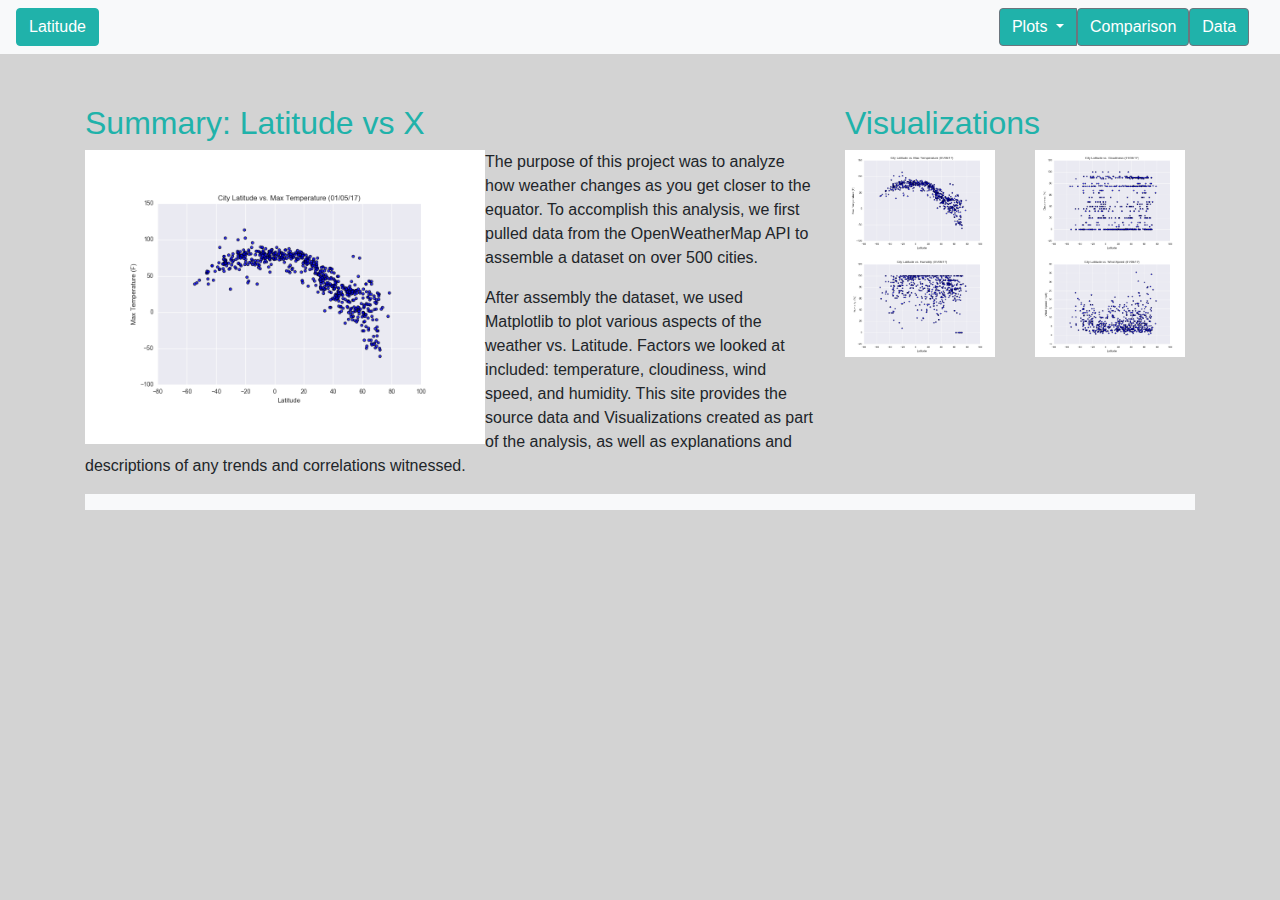
<file: index.html>
<!DOCTYPE html>
<html lang="en">
<head>
  <meta charset="UTF-8">
  <title>Summary of Weather HP</title>
  <link rel="stylesheet" href="https://stackpath.bootstrapcdn.com/bootstrap/4.3.1/css/bootstrap.min.css" integrity="sha384-ggOyR0iXCbMQv3Xipma34MD+dH/1fQ784/j6cY/iJTQUOhcWr7x9JvoRxT2MZw1T" crossorigin="anonymous"> 
  <link rel="stylesheet" href="weather.css">
</head>
<body class="b">

        <nav class="navbar navbar-expand-lg navbar-light bg-light">  
                <a class="btn btn-primary" href="index.html" role="button" id="two">Latitude</a>
                <div class="btn-group" role="group" aria-label="Button group with nested dropdown" id="moved">
                    <div class="btn-group" role="group">
                        <button id="btnGroupDrop1" type="button" class="btn btn-secondary dropdown-toggle" data-toggle="dropdown" aria-haspopup="true" aria-expanded="false">Plots
                          
                        </button>
                        <div class="dropdown-menu" aria-labelledby="btnGroupDrop1">
                          <a class="dropdown-item" href="Max%20Temp.html">Max Temperature</a>
                          <a class="dropdown-item" href="Humidity.html">Humidity</a>
                          <a class="dropdown-item" href="Cloudiness.html">Cloudiness</a>
                          <a class="dropdown-item" href="Wind%20Speed.html">Wind Speed</a>
                        </div>
                      </div>
                    
                        
                        <a href="Comparison.html"><button type="button" class="btn btn-secondary" id="three">Comparison</button></a>
                        <a href="Data.html"><button type="button" class="btn btn-secondary" id="four">Data</button></a>
                        
                </div>
        
        </nav>
    
<!-- MAIN CONTENT -->
<div class="container" style="margin-top: 50px">
  <!-- PUT IN OUR TWO BLOCKS HERE -->
  <div class="row">
      
    <div class="col-md-8">
      <h2 class="subtitle">Summary: Latitude vs X</h2>
      <img src="Resources/assets/images/Fig1.png" class="content-image" style="float: left" id="firstimage">
      <p>
        The purpose of this project was to analyze how weather changes as you get closer to the equator. To accomplish
        this analysis, we first pulled data from the OpenWeatherMap API to assemble a dataset on over 500 cities.</p>
      
      <p>
        After assembly the dataset, we used Matplotlib to plot various aspects of the weather vs. Latitude. Factors we
        looked at included: temperature, cloudiness, wind speed, and humidity. This site provides the source data and
        Visualizations created as part of the analysis, as well as explanations and descriptions of any trends and
        correlations witnessed.
      </p>
      
    </div>
    <div class="col-md-4">
      <h2 class="subtitle">Visualizations</h2>
      <div class="row">
        <div class="col">
            <img src="Resources/assets/images/Fig1.png" class="content-image-small">
            <img src="Resources/assets/images/Fig2.png" class="content-image-small">
        </div>
        <div class="col">
            <img src="Resources/assets/images/Fig3.png" class="content-image-small">
            <img src="Resources/assets/images/Fig4.png" class="content-image-small">
        </div>
      </div>
    </div>
  </div>
  <span class="d-block p-2 bg-light text-white" id="dblock2"></span>
</div>







        

   




























































<script src="https://code.jquery.com/jquery-3.3.1.slim.min.js" integrity="sha384-q8i/X+965DzO0rT7abK41JStQIAqVgRVzpbzo5smXKp4YfRvH+8abtTE1Pi6jizo" crossorigin="anonymous"></script>
<script src="https://cdnjs.cloudflare.com/ajax/libs/popper.js/1.14.7/umd/popper.min.js" integrity="sha384-UO2eT0CpHqdSJQ6hJty5KVphtPhzWj9WO1clHTMGa3JDZwrnQq4sF86dIHNDz0W1" crossorigin="anonymous"></script>
<script src="https://stackpath.bootstrapcdn.com/bootstrap/4.3.1/js/bootstrap.min.js" integrity="sha384-JjSmVgyd0p3pXB1rRibZUAYoIIy6OrQ6VrjIEaFf/nJGzIxFDsf4x0xIM+B07jRM" crossorigin="anonymous"></script>



</body>
</html>
</file>
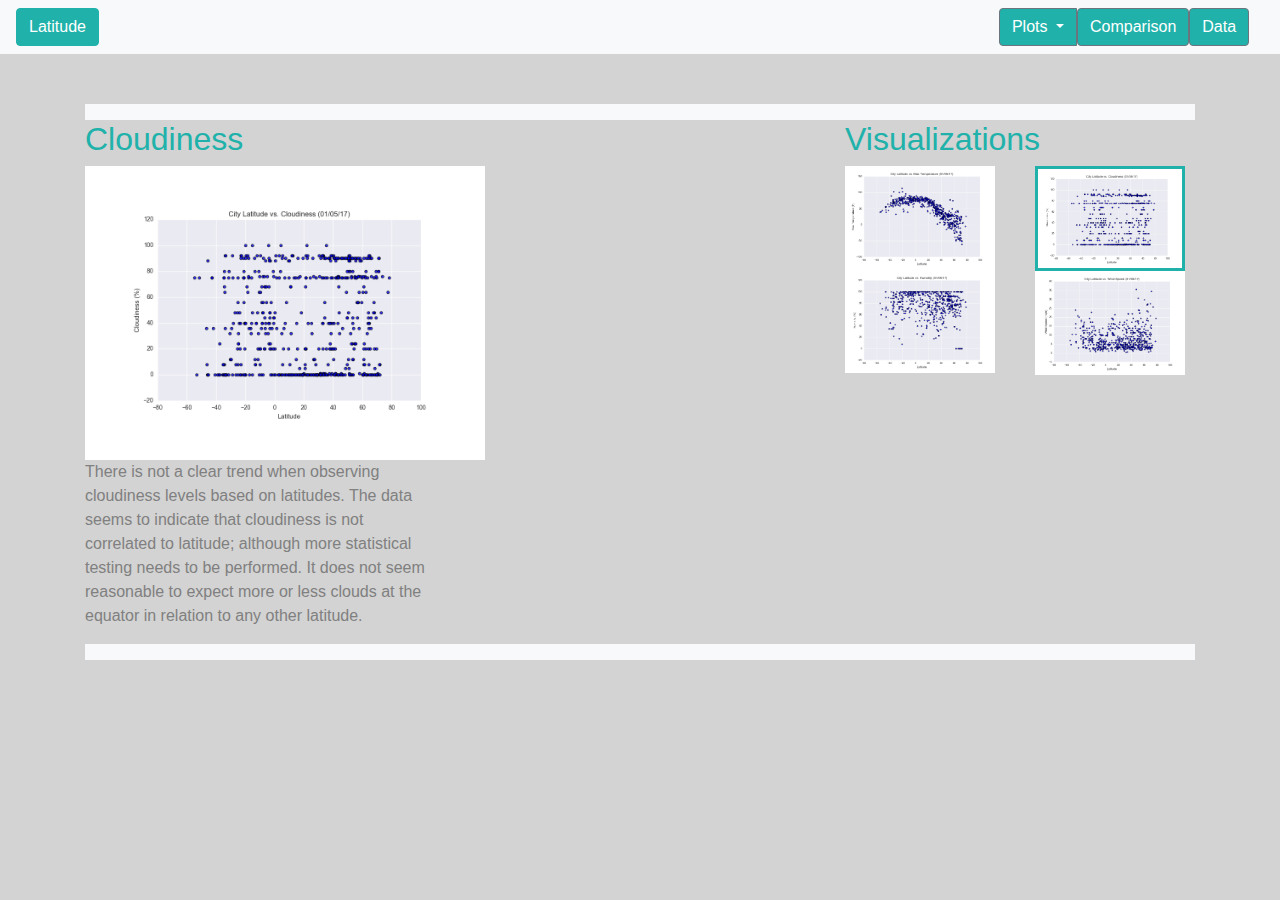
<file: Cloudiness.html>
<!DOCTYPE html>
<html lang="en">
<head>
  <meta charset="UTF-8">
  <title>Cloudiness</title>
  <link rel="stylesheet" href="https://stackpath.bootstrapcdn.com/bootstrap/4.3.1/css/bootstrap.min.css" integrity="sha384-ggOyR0iXCbMQv3Xipma34MD+dH/1fQ784/j6cY/iJTQUOhcWr7x9JvoRxT2MZw1T" crossorigin="anonymous"> 
  <link rel="stylesheet" href="weather.css">
</head>
<body class="b">

        <nav class="navbar navbar-expand-lg navbar-light bg-light">  
                <a class="btn btn-primary" href="index.html" role="button" id="two">Latitude</a>
                <div class="btn-group" role="group" aria-label="Button group with nested dropdown" id="moved">
                    <div class="btn-group" role="group">
                        <button id="btnGroupDrop1" type="button" class="btn btn-secondary dropdown-toggle" data-toggle="dropdown" aria-haspopup="true" aria-expanded="false">Plots
                          
                        </button>
                        <div class="dropdown-menu" aria-labelledby="btnGroupDrop1">
                          <a class="dropdown-item" href="Max%20Temp.html">Max Temperature</a>
                          <a class="dropdown-item" href="Humidity.html">Humidity</a>
                          <a class="dropdown-item" href="Cloudiness.html">Cloudiness</a>
                          <a class="dropdown-item" href="Wind%20Speed.html">Wind Speed</a>
                        </div>
                      </div>
                    
                        
                        <a href="Comparison.html"><button type="button" class="btn btn-secondary" id="three">Comparison</button></a>
                        <a href="Data.html"><button type="button" class="btn btn-secondary" id="four">Data</button></a>
                        
                </div>
        
        </nav>

        <div class="container" style="margin-top: 50px">
                <span class="d-block p-2 bg-light text-white" id="dblock"></span>
            
                <!-- PUT IN OUR TWO BLOCKS HERE -->
                <div class="row" >
                  <div class="col-md-8" >
                    <h2 class="subtitle">Cloudiness</h2>
                    <img src="Resources/assets/images/Fig3.png" class="content-image" id="firstimage">
                    
                    
                   
                   </div>

                   <div class="col-md-4">
                        <h2 class="subtitle">Visualizations</h2>
                        <div class="row">
                          <div class="col">
                        <img src="Resources/assets/images/Fig1.png" class="content-image-small">
                              <img src="Resources/assets/images/Fig2.png" class="content-image-small">
                          </div>
                          <div class="col">
                              <img src="Resources/assets/images/Fig3.png" class="content-image-small" id="fig1">
                              <img src="Resources/assets/images/Fig4.png" class="content-image-small">
                          </div>
                        </div>
                      </div>

                  





                </div>

                <div class="row">
                        <div class="col-md-4">
                                <p id="six">
                                        There is not a clear trend when observing cloudiness levels based on latitudes.  The data seems to indicate that cloudiness is not correlated to
                                    latitude; although more statistical testing needs to be performed.  It does not seem reasonable to expect more or less clouds at the equator in relation to
                                any other latitude.</p>


                        </div>


                </div>

                <span class="d-block p-2 bg-light text-white" id="dblock2"></span>

        </div>





















































































<script src="https://code.jquery.com/jquery-3.3.1.slim.min.js" integrity="sha384-q8i/X+965DzO0rT7abK41JStQIAqVgRVzpbzo5smXKp4YfRvH+8abtTE1Pi6jizo" crossorigin="anonymous"></script>
<script src="https://cdnjs.cloudflare.com/ajax/libs/popper.js/1.14.7/umd/popper.min.js" integrity="sha384-UO2eT0CpHqdSJQ6hJty5KVphtPhzWj9WO1clHTMGa3JDZwrnQq4sF86dIHNDz0W1" crossorigin="anonymous"></script>
<script src="https://stackpath.bootstrapcdn.com/bootstrap/4.3.1/js/bootstrap.min.js" integrity="sha384-JjSmVgyd0p3pXB1rRibZUAYoIIy6OrQ6VrjIEaFf/nJGzIxFDsf4x0xIM+B07jRM" crossorigin="anonymous"></script>
        
        
        
</body>
</html>
</file>
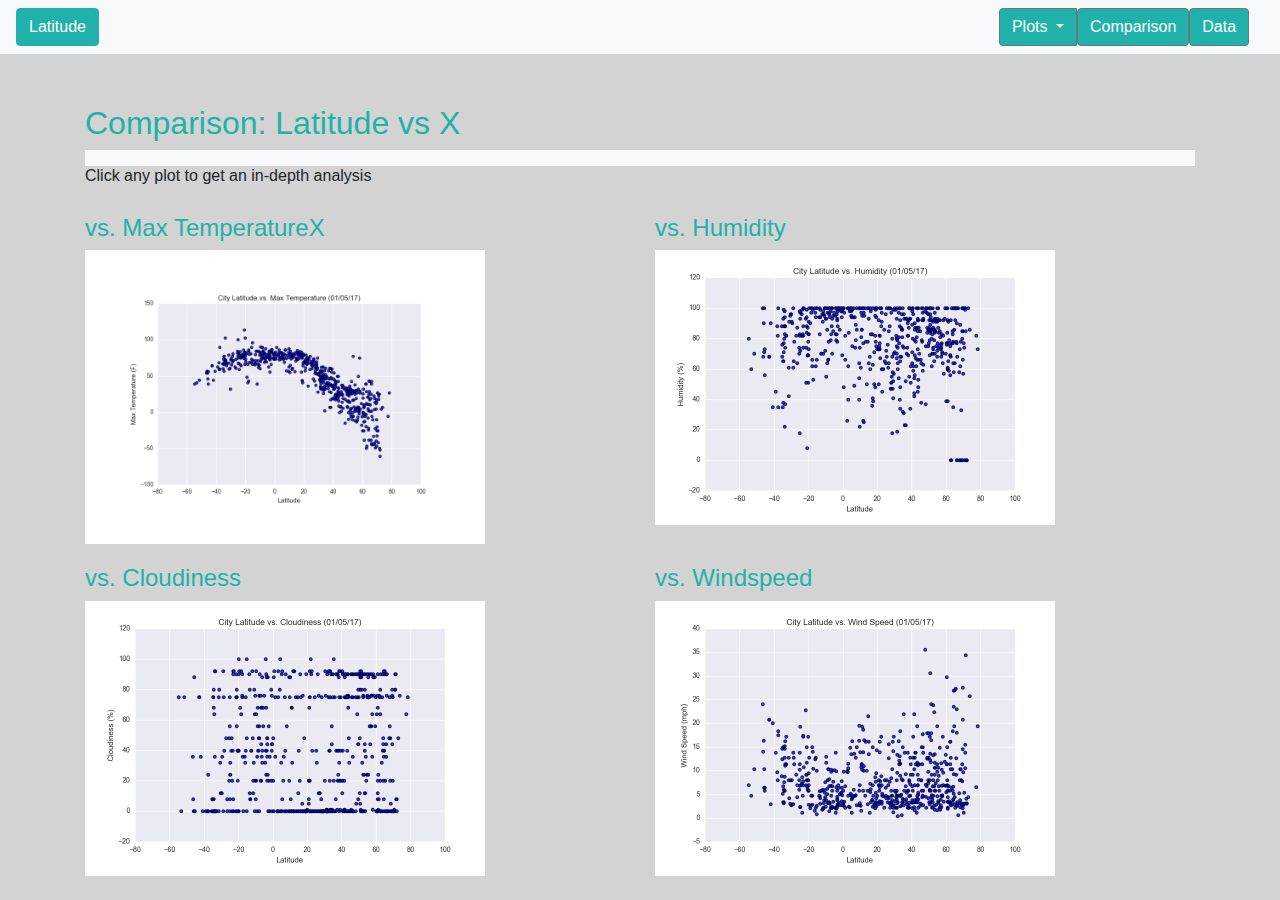
<file: Comparison.html>
<!DOCTYPE html>
<html lang="en">
<head>
  <meta charset="UTF-8">
  <title>Comparison</title>
  <link rel="stylesheet" href="https://stackpath.bootstrapcdn.com/bootstrap/4.3.1/css/bootstrap.min.css" integrity="sha384-ggOyR0iXCbMQv3Xipma34MD+dH/1fQ784/j6cY/iJTQUOhcWr7x9JvoRxT2MZw1T" crossorigin="anonymous"> 
  <link rel="stylesheet" href="weather.css">
</head>
<body class="b">

        <nav class="navbar navbar-expand-lg navbar-light bg-light">  
                <a class="btn btn-primary" href="index.html" role="button" id="two">Latitude</a>
                <div class="btn-group" role="group" aria-label="Button group with nested dropdown" id="moved">
                    <div class="btn-group" role="group">
                        <button id="btnGroupDrop1" type="button" class="btn btn-secondary dropdown-toggle" data-toggle="dropdown" aria-haspopup="true" aria-expanded="false">Plots
                          
                        </button>
                        <div class="dropdown-menu" aria-labelledby="btnGroupDrop1">
                          <a class="dropdown-item" href="Max%20Temp.html">Max Temperature</a>
                          <a class="dropdown-item" href="Humidity.html">Humidity</a>
                          <a class="dropdown-item" href="Cloudiness.html">Cloudiness</a>
                          <a class="dropdown-item" href="Wind%20Speed.html">Wind Speed</a>
                        </div>
                      </div>
                    
                        
                        <a href="Comparison.html"><button type="button" class="btn btn-secondary" id="three">Comparison</button></a>
                        <a href="Data.html"><button type="button" class="btn btn-secondary" id="four">Data</button></a>
                        
                </div>
        
        </nav>

    <!-- MAIN CONTENT -->
<div class="container" style="margin-top: 50px">
        <!-- PUT IN OUR TWO BLOCKS HERE -->
        <h2 class="subtitle">Comparison: Latitude vs X</h2>
        <span class="d-block p-2 bg-light text-white" id="dblock"></span>
        <h6>Click any plot to get an in-depth analysis</h6>
        <div class="row">
          <div class="col-md-6" style="margin-top: 20px">
            <h4 class="subtitle" text-center>vs. Max TemperatureX</h4>
            <a href="Max%20Temp.html"><img src="Resources/assets/images/Fig1.png" class="content-image" style="float: left" id="firstimage"></a></div>

         <div class="col-md-6" style="margin-top: 20px">
                    <h4 class="subtitle" text-center>vs. Humidity</h4>
                    <a href="Humidity.html"><img src="Resources/assets/images/Fig2.png" class="content-image" style="float: left" id="secondimage"></a></div>
        

         


        




        </div>

        <div class="row">
                <div class="col-md-6" style="margin-top: 20px">
                  <h4 class="subtitle" text-center>vs. Cloudiness</h4>
                  <a href="Cloudiness.html"><img src="Resources/assets/images/Fig3.png" class="content-image" style="float: left" id="thirdimage"></a></div>
      
               <div class="col-md-6" style="margin-top: 20px">
                          <h4 class="subtitle" text-center>vs. Windspeed</h4>
                          <a href="Wind%20Speed.html"><img src="Resources/assets/images/Fig4.png" class="content-image" style="float: left" id="fourthimage"></a></div>
              
      
         </div>      

        
                          






         



         


</div>


            
            

        



































































































<script src="https://code.jquery.com/jquery-3.3.1.slim.min.js" integrity="sha384-q8i/X+965DzO0rT7abK41JStQIAqVgRVzpbzo5smXKp4YfRvH+8abtTE1Pi6jizo" crossorigin="anonymous"></script>
<script src="https://cdnjs.cloudflare.com/ajax/libs/popper.js/1.14.7/umd/popper.min.js" integrity="sha384-UO2eT0CpHqdSJQ6hJty5KVphtPhzWj9WO1clHTMGa3JDZwrnQq4sF86dIHNDz0W1" crossorigin="anonymous"></script>
 <script src="https://stackpath.bootstrapcdn.com/bootstrap/4.3.1/js/bootstrap.min.js" integrity="sha384-JjSmVgyd0p3pXB1rRibZUAYoIIy6OrQ6VrjIEaFf/nJGzIxFDsf4x0xIM+B07jRM" crossorigin="anonymous"></script>
        
        
        
</body>
</html>
</file>
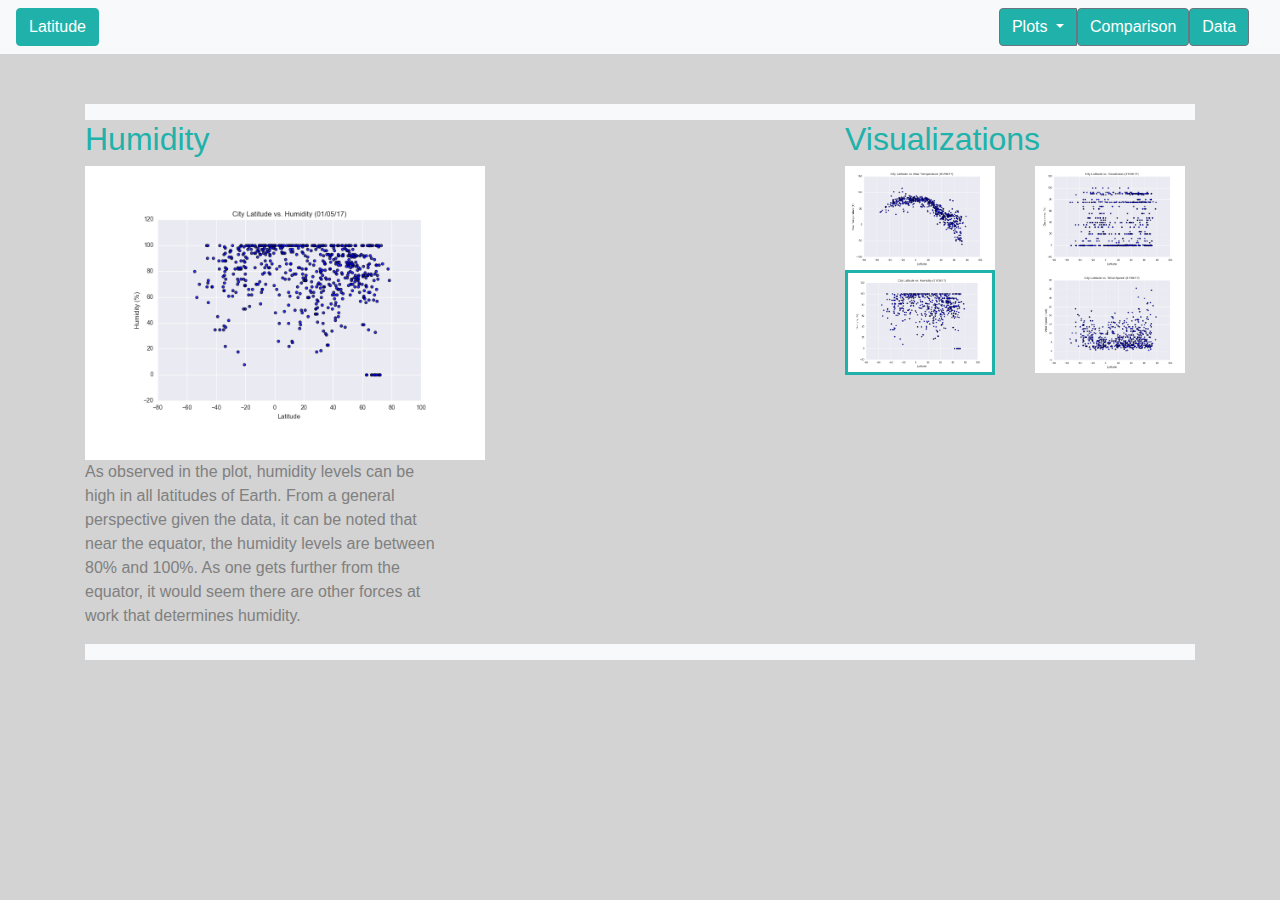
<file: Humidity.html>
<!DOCTYPE html>
<html lang="en">
<head>
  <meta charset="UTF-8">
  <title>Humidity</title>
  <link rel="stylesheet" href="https://stackpath.bootstrapcdn.com/bootstrap/4.3.1/css/bootstrap.min.css" integrity="sha384-ggOyR0iXCbMQv3Xipma34MD+dH/1fQ784/j6cY/iJTQUOhcWr7x9JvoRxT2MZw1T" crossorigin="anonymous"> 
  <link rel="stylesheet" href="weather.css">
</head>
<body class="b">

        <nav class="navbar navbar-expand-lg navbar-light bg-light">  
                <a class="btn btn-primary" href="index.html" role="button" id="two">Latitude</a>
                <div class="btn-group" role="group" aria-label="Button group with nested dropdown" id="moved">
                    <div class="btn-group" role="group">
                        <button id="btnGroupDrop1" type="button" class="btn btn-secondary dropdown-toggle" data-toggle="dropdown" aria-haspopup="true" aria-expanded="false">Plots
                          
                        </button>
                        <div class="dropdown-menu" aria-labelledby="btnGroupDrop1">
                          <a class="dropdown-item" href="Max%20Temp.html">Max Temperature</a>
                          <a class="dropdown-item" href="Humidity.html">Humidity</a>
                          <a class="dropdown-item" href="Cloudiness.html">Cloudiness</a>
                          <a class="dropdown-item" href="Wind%20Speed.html">Wind Speed</a>
                        </div>
                      </div>
                    
                        
                        <a href="Comparison.html"><button type="button" class="btn btn-secondary" id="three">Comparison</button></a>
                        <a href="Data.html"><button type="button" class="btn btn-secondary" id="four">Data</button></a>
                        
                </div>
        
        </nav>

        <div class="container" style="margin-top: 50px">
                <span class="d-block p-2 bg-light text-white" id="dblock"></span>
            
                <!-- PUT IN OUR TWO BLOCKS HERE -->
                <div class="row" >
                  <div class="col-md-8" >
                    <h2 class="subtitle">Humidity</h2>
                    <img src="Resources/assets/images/Fig2.png" class="content-image" id="firstimage">
                    
                    
                   
                   </div>

                   <div class="col-md-4">
                        <h2 class="subtitle">Visualizations</h2>
                        <div class="row">
                          <div class="col">
                        <img src="Resources/assets/images/Fig1.png" class="content-image-small">
                              <img src="Resources/assets/images/Fig2.png" class="content-image-small" id="fig1">
                          </div>
                          <div class="col">
                              <img src="Resources/assets/images/Fig3.png" class="content-image-small">
                              <img src="Resources/assets/images/Fig4.png" class="content-image-small">
                          </div>
                        </div>
                      </div>

                  





                </div>

                <div class="row">
                        <div class="col-md-4">
                                <p id="six">
                                        As observed in the plot, humidity levels can be high in all latitudes of Earth.  From a general perspective given the data, it can be noted that near the equator, the humidity
                                    levels are between 80% and 100%.  As one gets further from the equator, it would seem there are other forces at work that determines humidity.</p>


                        </div>


                </div>

                <span class="d-block p-2 bg-light text-white" id="dblock2"></span>

        </div>





















































































<script src="https://code.jquery.com/jquery-3.3.1.slim.min.js" integrity="sha384-q8i/X+965DzO0rT7abK41JStQIAqVgRVzpbzo5smXKp4YfRvH+8abtTE1Pi6jizo" crossorigin="anonymous"></script>
<script src="https://cdnjs.cloudflare.com/ajax/libs/popper.js/1.14.7/umd/popper.min.js" integrity="sha384-UO2eT0CpHqdSJQ6hJty5KVphtPhzWj9WO1clHTMGa3JDZwrnQq4sF86dIHNDz0W1" crossorigin="anonymous"></script>
<script src="https://stackpath.bootstrapcdn.com/bootstrap/4.3.1/js/bootstrap.min.js" integrity="sha384-JjSmVgyd0p3pXB1rRibZUAYoIIy6OrQ6VrjIEaFf/nJGzIxFDsf4x0xIM+B07jRM" crossorigin="anonymous"></script>
        
        
        
</body>
</html>
</file>
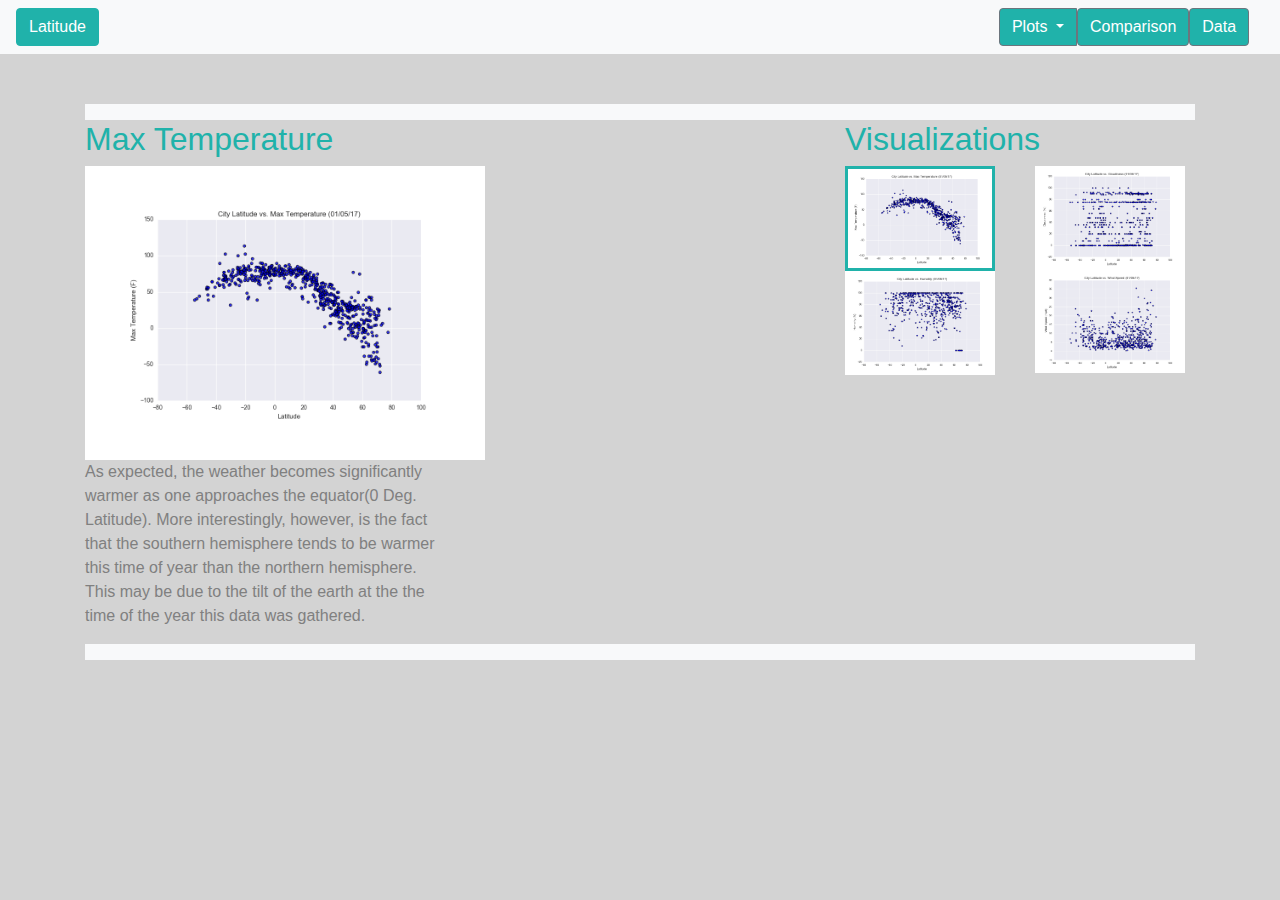
<file: Max Temp.html>
<!DOCTYPE html>
<html lang="en">
<head>
  <meta charset="UTF-8">
  <title>Max Temperature</title>
  <link rel="stylesheet" href="https://stackpath.bootstrapcdn.com/bootstrap/4.3.1/css/bootstrap.min.css" integrity="sha384-ggOyR0iXCbMQv3Xipma34MD+dH/1fQ784/j6cY/iJTQUOhcWr7x9JvoRxT2MZw1T" crossorigin="anonymous"> 
  <link rel="stylesheet" href="weather.css">
</head>
<body class="b">

        <nav class="navbar navbar-expand-lg navbar-light bg-light">  
                <a class="btn btn-primary" href="index.html" role="button" id="two">Latitude</a>
                <div class="btn-group" role="group" aria-label="Button group with nested dropdown" id="moved">
                    <div class="btn-group" role="group">
                        <button id="btnGroupDrop1" type="button" class="btn btn-secondary dropdown-toggle" data-toggle="dropdown" aria-haspopup="true" aria-expanded="false">Plots
                          
                        </button>
                        <div class="dropdown-menu" aria-labelledby="btnGroupDrop1">
                          <a class="dropdown-item" href="Max%20Temp.html">Max Temperature</a>
                          <a class="dropdown-item" href="Humidity.html">Humidity</a>
                          <a class="dropdown-item" href="Cloudiness.html">Cloudiness</a>
                          <a class="dropdown-item" href="Wind%20Speed.html">Wind Speed</a>
                        </div>
                      </div>
                    
                        
                        <a href="Comparison.html"><button type="button" class="btn btn-secondary" id="three">Comparison</button></a>
                        <a href="Data.html"><button type="button" class="btn btn-secondary" id="four">Data</button></a>
                        
                </div>
        
        </nav>

        <div class="container" style="margin-top: 50px">
                <span class="d-block p-2 bg-light text-white" id="dblock"></span>
            
                <!-- PUT IN OUR TWO BLOCKS HERE -->
                <div class="row" >
                  <div class="col-md-8" >
                    <h2 class="subtitle">Max Temperature</h2>
                    <img src="Resources/assets/images/Fig1.png" class="content-image" id="firstimage">
                    
                    
                   
                   </div>

                   <div class="col-md-4">
                        <h2 class="subtitle">Visualizations</h2>
                        <div class="row">
                          <div class="col">
                        <img src="Resources/assets/images/Fig1.png" class="content-image-small" id="fig1">
                              <img src="Resources/assets/images/Fig2.png" class="content-image-small">
                          </div>
                          <div class="col">
                              <img src="Resources/assets/images/Fig3.png" class="content-image-small">
                              <img src="Resources/assets/images/Fig4.png" class="content-image-small">
                          </div>
                        </div>
                      </div>

                  





                </div>

                <div class="row">
                        <div class="col-md-4">
                                <p id="six">
                                        As expected, the weather becomes significantly warmer as one approaches the equator(0 Deg. Latitude). More interestingly, however, is the fact that the southern
                                      hemisphere tends to be warmer this time of year than the northern hemisphere.  This may be due to the tilt of the earth at the the time of the year this data was gathered.</p>


                        </div>


                </div>

                <span class="d-block p-2 bg-light text-white" id="dblock2"></span>

        </div>





















































































<script src="https://code.jquery.com/jquery-3.3.1.slim.min.js" integrity="sha384-q8i/X+965DzO0rT7abK41JStQIAqVgRVzpbzo5smXKp4YfRvH+8abtTE1Pi6jizo" crossorigin="anonymous"></script>
<script src="https://cdnjs.cloudflare.com/ajax/libs/popper.js/1.14.7/umd/popper.min.js" integrity="sha384-UO2eT0CpHqdSJQ6hJty5KVphtPhzWj9WO1clHTMGa3JDZwrnQq4sF86dIHNDz0W1" crossorigin="anonymous"></script>
<script src="https://stackpath.bootstrapcdn.com/bootstrap/4.3.1/js/bootstrap.min.js" integrity="sha384-JjSmVgyd0p3pXB1rRibZUAYoIIy6OrQ6VrjIEaFf/nJGzIxFDsf4x0xIM+B07jRM" crossorigin="anonymous"></script>
        
        
        
</body>
</html>
</file>
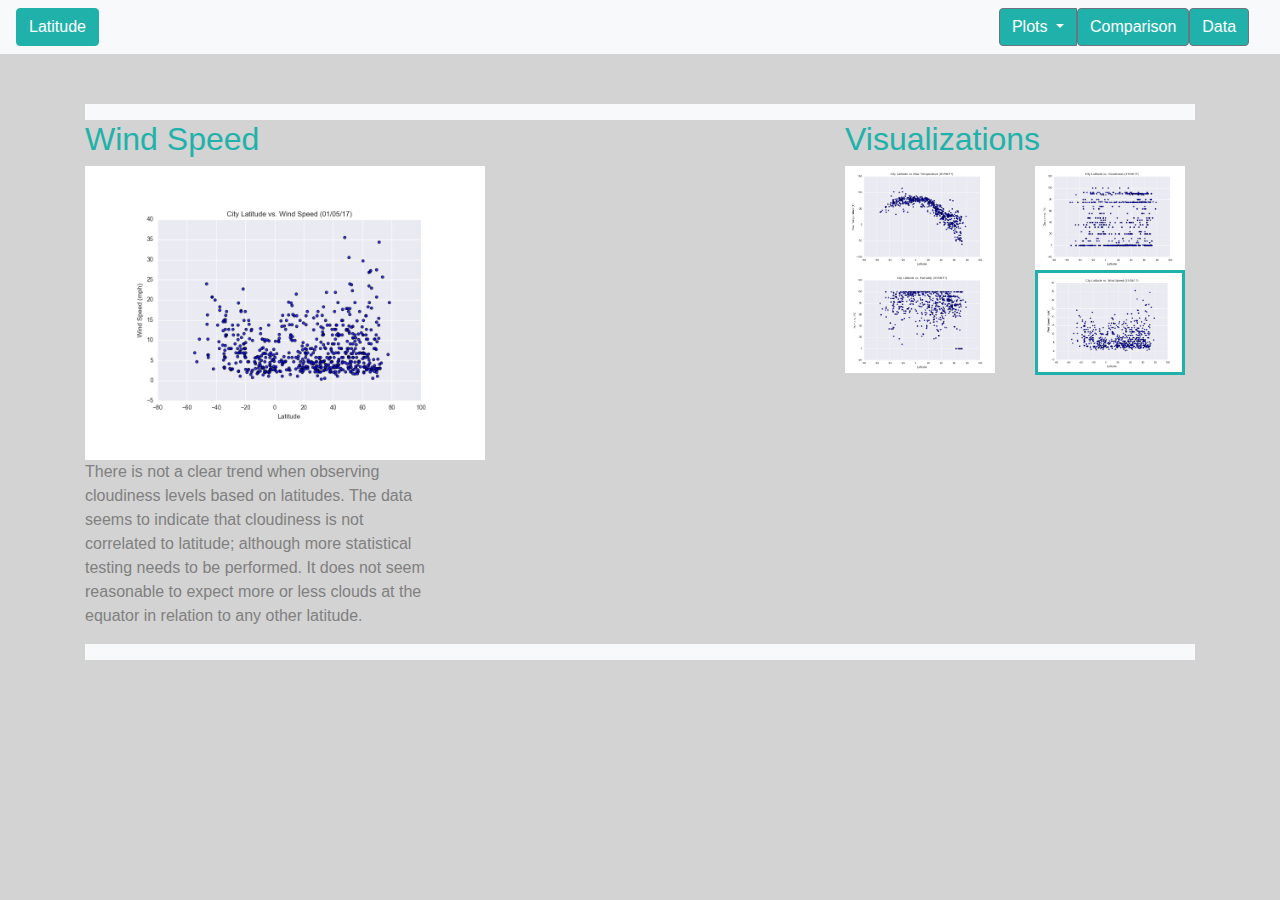
<file: Wind Speed.html>
<!DOCTYPE html>
<html lang="en">
<head>
  <meta charset="UTF-8">
  <title>Wind Speed</title>
  <link rel="stylesheet" href="https://stackpath.bootstrapcdn.com/bootstrap/4.3.1/css/bootstrap.min.css" integrity="sha384-ggOyR0iXCbMQv3Xipma34MD+dH/1fQ784/j6cY/iJTQUOhcWr7x9JvoRxT2MZw1T" crossorigin="anonymous"> 
  <link rel="stylesheet" href="weather.css">
</head>
<body class="b">

        <nav class="navbar navbar-expand-lg navbar-light bg-light">  
                <a class="btn btn-primary" href="index.html" role="button" id="two">Latitude</a>
                <div class="btn-group" role="group" aria-label="Button group with nested dropdown" id="moved">
                    <div class="btn-group" role="group">
                        <button id="btnGroupDrop1" type="button" class="btn btn-secondary dropdown-toggle" data-toggle="dropdown" aria-haspopup="true" aria-expanded="false">Plots
                          
                        </button>
                        <div class="dropdown-menu" aria-labelledby="btnGroupDrop1">
                          <a class="dropdown-item" href="Max%20Temp.html">Max Temperature</a>
                          <a class="dropdown-item" href="Humidity.html">Humidity</a>
                          <a class="dropdown-item" href="Cloudiness.html">Cloudiness</a>
                          <a class="dropdown-item" href="Wind%20Speed.html">Wind Speed</a>
                        </div>
                      </div>
                    
                        
                        <a href="Comparison.html"><button type="button" class="btn btn-secondary" id="three">Comparison</button></a>
                        <a href="Data.html"><button type="button" class="btn btn-secondary" id="four">Data</button></a>
                        
                </div>
        
        </nav>

        <div class="container" style="margin-top: 50px">
                <span class="d-block p-2 bg-light text-white" id="dblock"></span>
            
                <!-- PUT IN OUR TWO BLOCKS HERE -->
                <div class="row" >
                  <div class="col-md-8" >
                    <h2 class="subtitle">Wind Speed</h2>
                    <img src="Resources/assets/images/Fig4.png" class="content-image" id="firstimage">
                    
                    
                   
                   </div>

                   <div class="col-md-4">
                        <h2 class="subtitle">Visualizations</h2>
                        <div class="row">
                          <div class="col">
                        <img src="Resources/assets/images/Fig1.png" class="content-image-small">
                              <img src="Resources/assets/images/Fig2.png" class="content-image-small">
                          </div>
                          <div class="col">
                              <img src="Resources/assets/images/Fig3.png" class="content-image-small">
                              <img src="Resources/assets/images/Fig4.png" class="content-image-small" id="fig1">
                          </div>
                        </div>
                      </div>

                  





                </div>

                <div class="row">
                        <div class="col-md-4">
                                <p id="six">
                                        There is not a clear trend when observing cloudiness levels based on latitudes.  The data seems to indicate that cloudiness is not correlated to
                                    latitude; although more statistical testing needs to be performed.  It does not seem reasonable to expect more or less clouds at the equator in relation to
                                any other latitude.</p>


                        </div>


                </div>

                <span class="d-block p-2 bg-light text-white" id="dblock2"></span>

        </div>





















































































<script src="https://code.jquery.com/jquery-3.3.1.slim.min.js" integrity="sha384-q8i/X+965DzO0rT7abK41JStQIAqVgRVzpbzo5smXKp4YfRvH+8abtTE1Pi6jizo" crossorigin="anonymous"></script>
<script src="https://cdnjs.cloudflare.com/ajax/libs/popper.js/1.14.7/umd/popper.min.js" integrity="sha384-UO2eT0CpHqdSJQ6hJty5KVphtPhzWj9WO1clHTMGa3JDZwrnQq4sF86dIHNDz0W1" crossorigin="anonymous"></script>
<script src="https://stackpath.bootstrapcdn.com/bootstrap/4.3.1/js/bootstrap.min.js" integrity="sha384-JjSmVgyd0p3pXB1rRibZUAYoIIy6OrQ6VrjIEaFf/nJGzIxFDsf4x0xIM+B07jRM" crossorigin="anonymous"></script>
        
        
        
</body>
</html>
</file>
<file: weather.css>
#two{background-color: lightseagreen;
    border-color: lightseagreen;
    
    
}

#three{background-color: lightseagreen;
    
}

#four{background-color: lightseagreen;
 }


#btnGroupDrop1{background-color: lightseagreen;
    }


.b{background-color: lightgrey}

.summary{background-color: white;
margin: 5% 0% 0% 0%;

    }

    .content-image {
        max-width: 400px;
       }
       .content-image-small {
        max-width: 150px;
       }

 #moved{left: 900px}
 .subtitle{color: lightseagreen}
 
 #dblock{color: lightseagreen}

 #firstimage{padding: 30px;
background-color: white}

#six{color: gray}

 
#fig1{border: 3px solid lightseagreen;}




 @media only screen and (max-width: 680px) {
    #moved {
      left: 0px;
    }
  }
</file>
